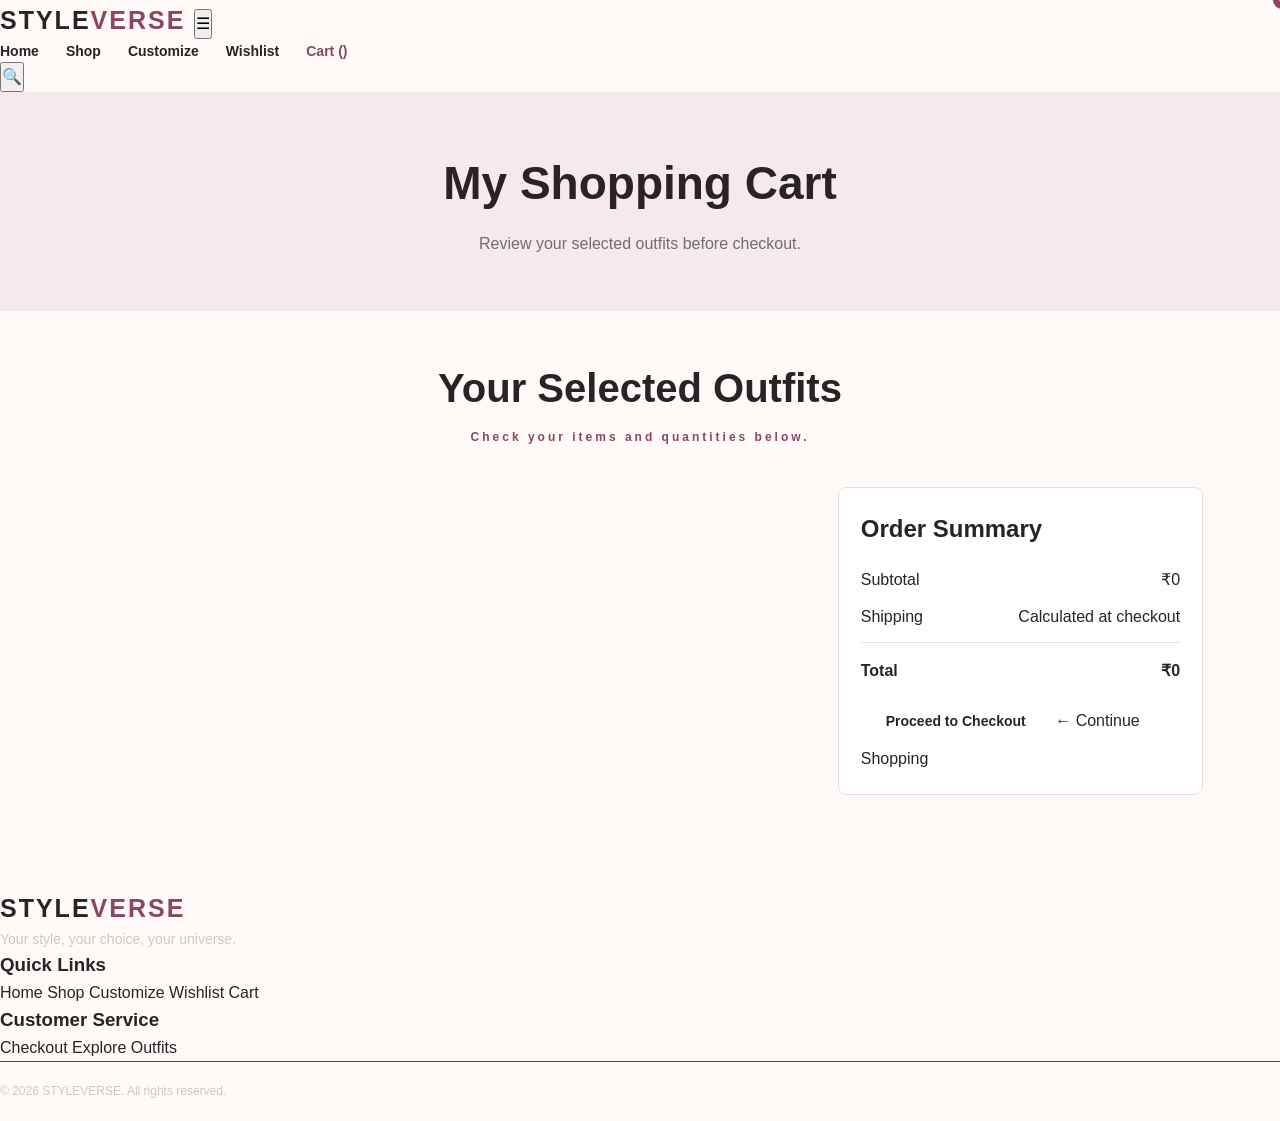
<file: cart.html>
<!DOCTYPE html>
<html lang="en">
<head>
    <meta charset="UTF-8">
    <meta name="viewport" content="width=device-width, initial-scale=1.0">
    <title>My Shopping Cart | STYLEVERSE</title>
    <link rel="stylesheet" href="style.css">
</head>

<body>

    <!-- Header -->
    <header class="site-header">
        <div class="header-container">

            <a href="index.html" class="logo">
                STYLE<span>VERSE</span>
            </a>

            <button class="menu-toggle" onclick="toggleMenu()" aria-label="Toggle menu">
                ☰
            </button>

            <nav class="navbar" id="navbar">
                <a href="index.html">Home</a>
                <a href="shop.html">Shop</a>
                <a href="customize.html">Customize</a>
                <a href="wishlist.html">Wishlist</a>
                <a href="cart.html" class="active">
                    Cart (<span id="cart-count">0</span>)
                </a>
            </nav>

            <button class="search-toggle" onclick="toggleSearch()" aria-label="Open search">
                🔍
            </button>

        </div>
    </header>

    <!-- Search Bar -->
    <div class="search-container" id="search-container">
        <input
            type="text"
            id="search-input"
            placeholder="Search for outfits..."
            aria-label="Search for outfits"
        >

        <button onclick="submitSearch()">Search</button>
        <button onclick="closeSearch()" aria-label="Close search">✕</button>
    </div>

    <!-- Page Heading -->
    <section class="page-banner">
        <h1>My Shopping Cart</h1>
        <p>Review your selected outfits before checkout.</p>
    </section>

    <!-- Cart Section -->
    <main class="content-section">

        <div class="section-heading">
            <h2>Your Selected Outfits</h2>
            <p>Check your items and quantities below.</p>
        </div>

        <div class="cart-layout">

            <!-- Cart Items -->
            <section class="cart-items-section">
                <div id="cart-items">
                    <p>Loading your cart...</p>
                </div>
            </section>

            <!-- Cart Summary -->
            <aside class="summary-card">

                <h2>Order Summary</h2>

                <div class="summary-row">
                    <span>Subtotal</span>
                    <span id="cart-subtotal">₹0</span>
                </div>

                <div class="summary-row">
                    <span>Shipping</span>
                    <span id="cart-shipping">Calculated at checkout</span>
                </div>

                <div class="summary-row summary-total">
                    <strong>Total</strong>
                    <strong id="cart-total">₹0</strong>
                </div>

                <a href="checkout.html" class="btn checkout-btn">
                    Proceed to Checkout
                </a>

                <a href="shop.html" class="continue-shopping">
                    ← Continue Shopping
                </a>

            </aside>

        </div>

    </main>

    <!-- Footer -->
    <footer class="site-footer">

        <div class="footer-content">

            <div class="footer-brand">
                <a href="index.html" class="logo">
                    STYLE<span>VERSE</span>
                </a>
                <p>Your style, your choice, your universe.</p>
            </div>

            <div class="footer-links">
                <h3>Quick Links</h3>
                <a href="index.html">Home</a>
                <a href="shop.html">Shop</a>
                <a href="customize.html">Customize</a>
                <a href="wishlist.html">Wishlist</a>
                <a href="cart.html">Cart</a>
            </div>

            <div class="footer-links">
                <h3>Customer Service</h3>
                <a href="checkout.html">Checkout</a>
                <a href="shop.html">Explore Outfits</a>
            </div>

        </div>

        <div class="footer-bottom">
            <p>&copy; 2026 STYLEVERSE. All rights reserved.</p>
        </div>

    </footer>

    <script src="script.js"></script>

</body>
</html>
</file>
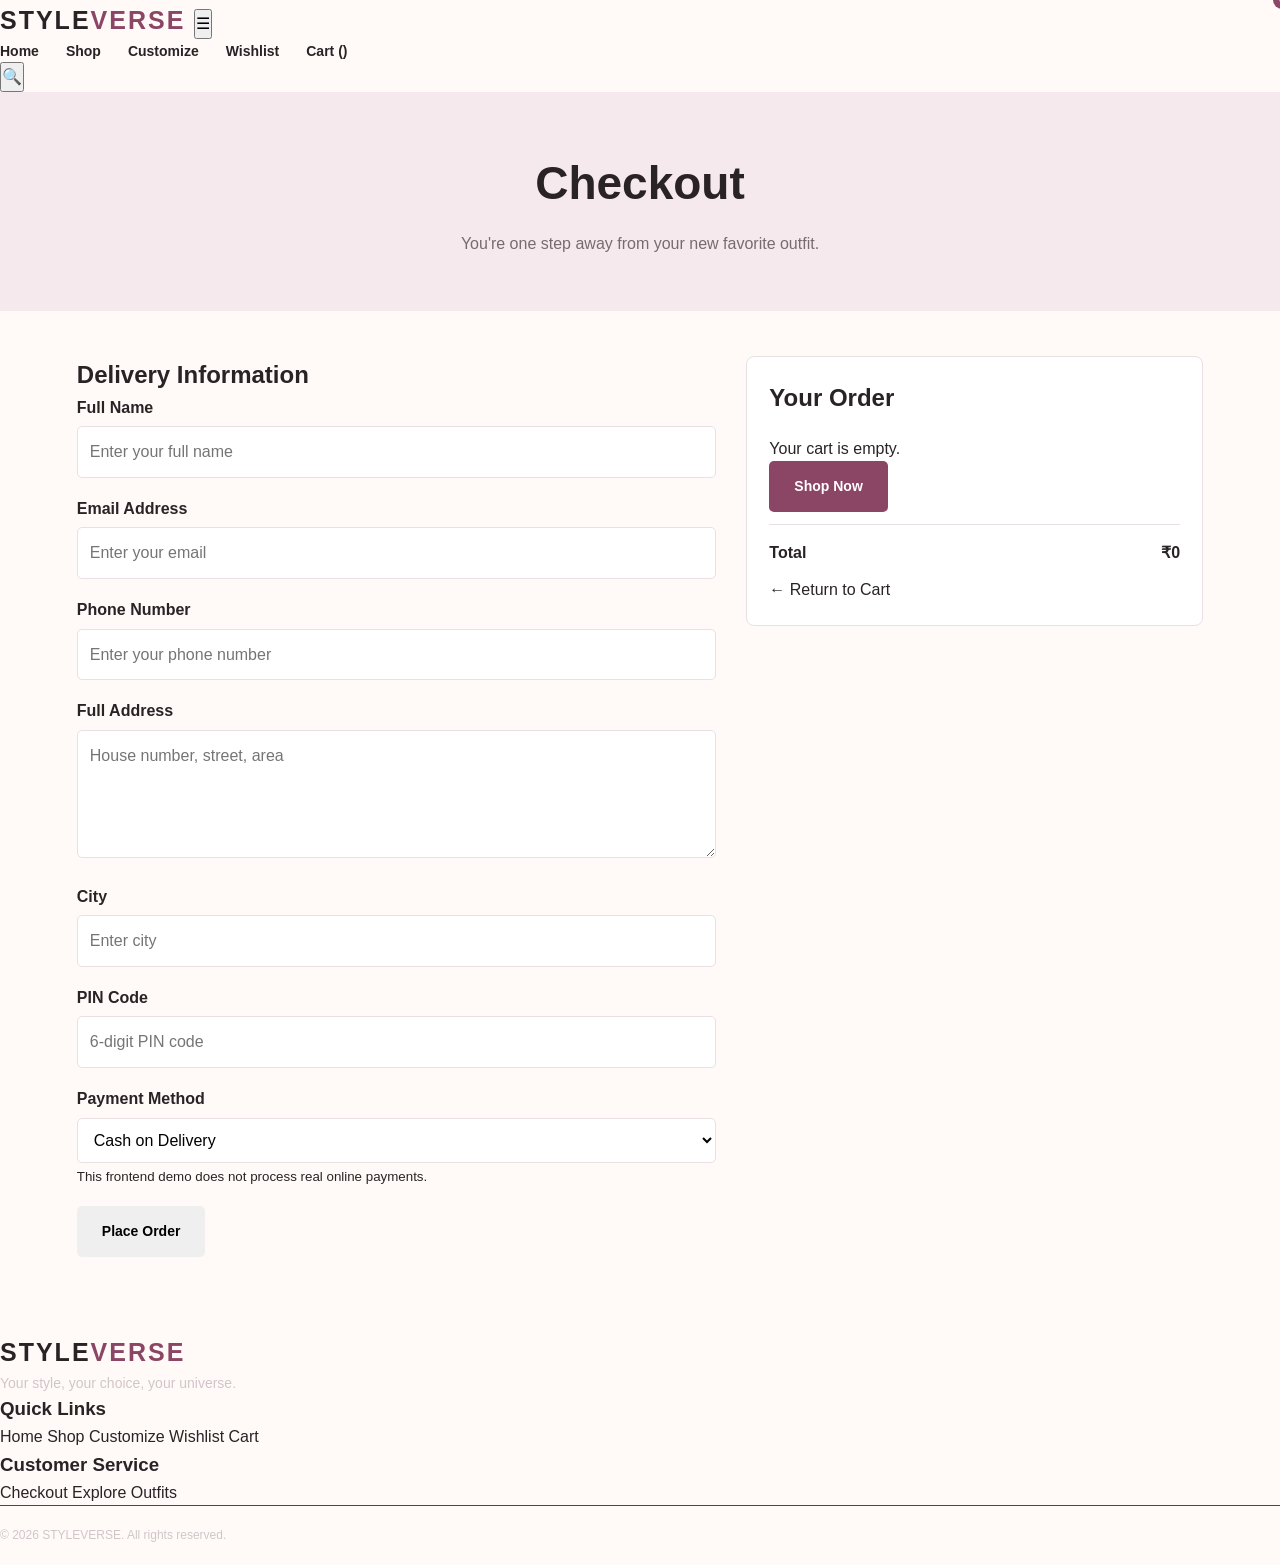
<file: checkout.html>
<!DOCTYPE html>
<html lang="en">
<head>
    <meta charset="UTF-8">
    <meta name="viewport" content="width=device-width, initial-scale=1.0">
    <title>Checkout | STYLEVERSE</title>
    <link rel="stylesheet" href="style.css">
</head>

<body>

    <!-- Header -->
    <header class="site-header">
        <div class="header-container">

            <a href="index.html" class="logo">
                STYLE<span>VERSE</span>
            </a>

            <button class="menu-toggle" onclick="toggleMenu()" aria-label="Toggle menu">
                ☰
            </button>

            <nav class="navbar" id="navbar">
                <a href="index.html">Home</a>
                <a href="shop.html">Shop</a>
                <a href="customize.html">Customize</a>
                <a href="wishlist.html">Wishlist</a>
                <a href="cart.html">
                    Cart (<span id="cart-count">0</span>)
                </a>
            </nav>

            <button class="search-toggle" onclick="toggleSearch()" aria-label="Open search">
                🔍
            </button>

        </div>
    </header>

    <!-- Search Bar -->
    <div class="search-container" id="search-container">
        <input
            type="text"
            id="search-input"
            placeholder="Search for outfits..."
            aria-label="Search for outfits"
        >

        <button onclick="submitSearch()">Search</button>
        <button onclick="closeSearch()" aria-label="Close search">✕</button>
    </div>

    <!-- Page Heading -->
    <section class="page-banner">
        <h1>Checkout</h1>
        <p>You're one step away from your new favorite outfit.</p>
    </section>

    <!-- Checkout Section -->
    <main class="content-section">

        <div id="checkout-content">

            <div class="checkout-grid">

                <!-- Customer Information -->
                <section class="checkout-form-section">

                    <h2>Delivery Information</h2>

                    <form id="checkout-form">

                        <div class="form-group">
                            <label for="customer-name">Full Name</label>
                            <input
                                type="text"
                                id="customer-name"
                                name="name"
                                placeholder="Enter your full name"
                                required
                            >
                        </div>

                        <div class="form-group">
                            <label for="customer-email">Email Address</label>
                            <input
                                type="email"
                                id="customer-email"
                                name="email"
                                placeholder="Enter your email"
                                required
                            >
                        </div>

                        <div class="form-group">
                            <label for="customer-phone">Phone Number</label>
                            <input
                                type="tel"
                                id="customer-phone"
                                name="phone"
                                placeholder="Enter your phone number"
                                pattern="[0-9]{10}"
                                maxlength="10"
                                required
                            >
                        </div>

                        <div class="form-group">
                            <label for="customer-address">Full Address</label>
                            <textarea
                                id="customer-address"
                                name="address"
                                rows="4"
                                placeholder="House number, street, area"
                                required
                            ></textarea>
                        </div>

                        <div class="form-row">

                            <div class="form-group">
                                <label for="customer-city">City</label>
                                <input
                                    type="text"
                                    id="customer-city"
                                    name="city"
                                    placeholder="Enter city"
                                    required
                                >
                            </div>

                            <div class="form-group">
                                <label for="customer-pincode">PIN Code</label>
                                <input
                                    type="text"
                                    id="customer-pincode"
                                    name="pincode"
                                    placeholder="6-digit PIN code"
                                    pattern="[0-9]{6}"
                                    maxlength="6"
                                    required
                                >
                            </div>

                        </div>

                        <div class="form-group">
                            <label for="payment-method">Payment Method</label>

                            <select id="payment-method" name="payment" required>
                                <option value="cod">Cash on Delivery</option>
                                <option value="online">Online Payment (Demo Only)</option>
                            </select>

                            <small>
                                This frontend demo does not process real online payments.
                            </small>
                        </div>

                        <button type="submit" class="btn checkout-btn">
                            Place Order
                        </button>

                    </form>

                </section>

                <!-- Order Summary -->
                <aside class="summary-card">

                    <h2>Your Order</h2>

                    <div id="checkout-items">
                        <p>Loading order items...</p>
                    </div>

                    <div class="summary-row summary-total">
                        <strong>Total</strong>
                        <strong id="checkout-total">₹0</strong>
                    </div>

                    <a href="cart.html" class="continue-shopping">
                        ← Return to Cart
                    </a>

                </aside>

            </div>

        </div>

    </main>

    <!-- Footer -->
    <footer class="site-footer">

        <div class="footer-content">

            <div class="footer-brand">
                <a href="index.html" class="logo">
                    STYLE<span>VERSE</span>
                </a>
                <p>Your style, your choice, your universe.</p>
            </div>

            <div class="footer-links">
                <h3>Quick Links</h3>
                <a href="index.html">Home</a>
                <a href="shop.html">Shop</a>
                <a href="customize.html">Customize</a>
                <a href="wishlist.html">Wishlist</a>
                <a href="cart.html">Cart</a>
            </div>

            <div class="footer-links">
                <h3>Customer Service</h3>
                <a href="checkout.html">Checkout</a>
                <a href="shop.html">Explore Outfits</a>
            </div>

        </div>

        <div class="footer-bottom">
            <p>&copy; 2026 STYLEVERSE. All rights reserved.</p>
        </div>

    </footer>

    <script src="script.js"></script>

</body>
</html>
</file>
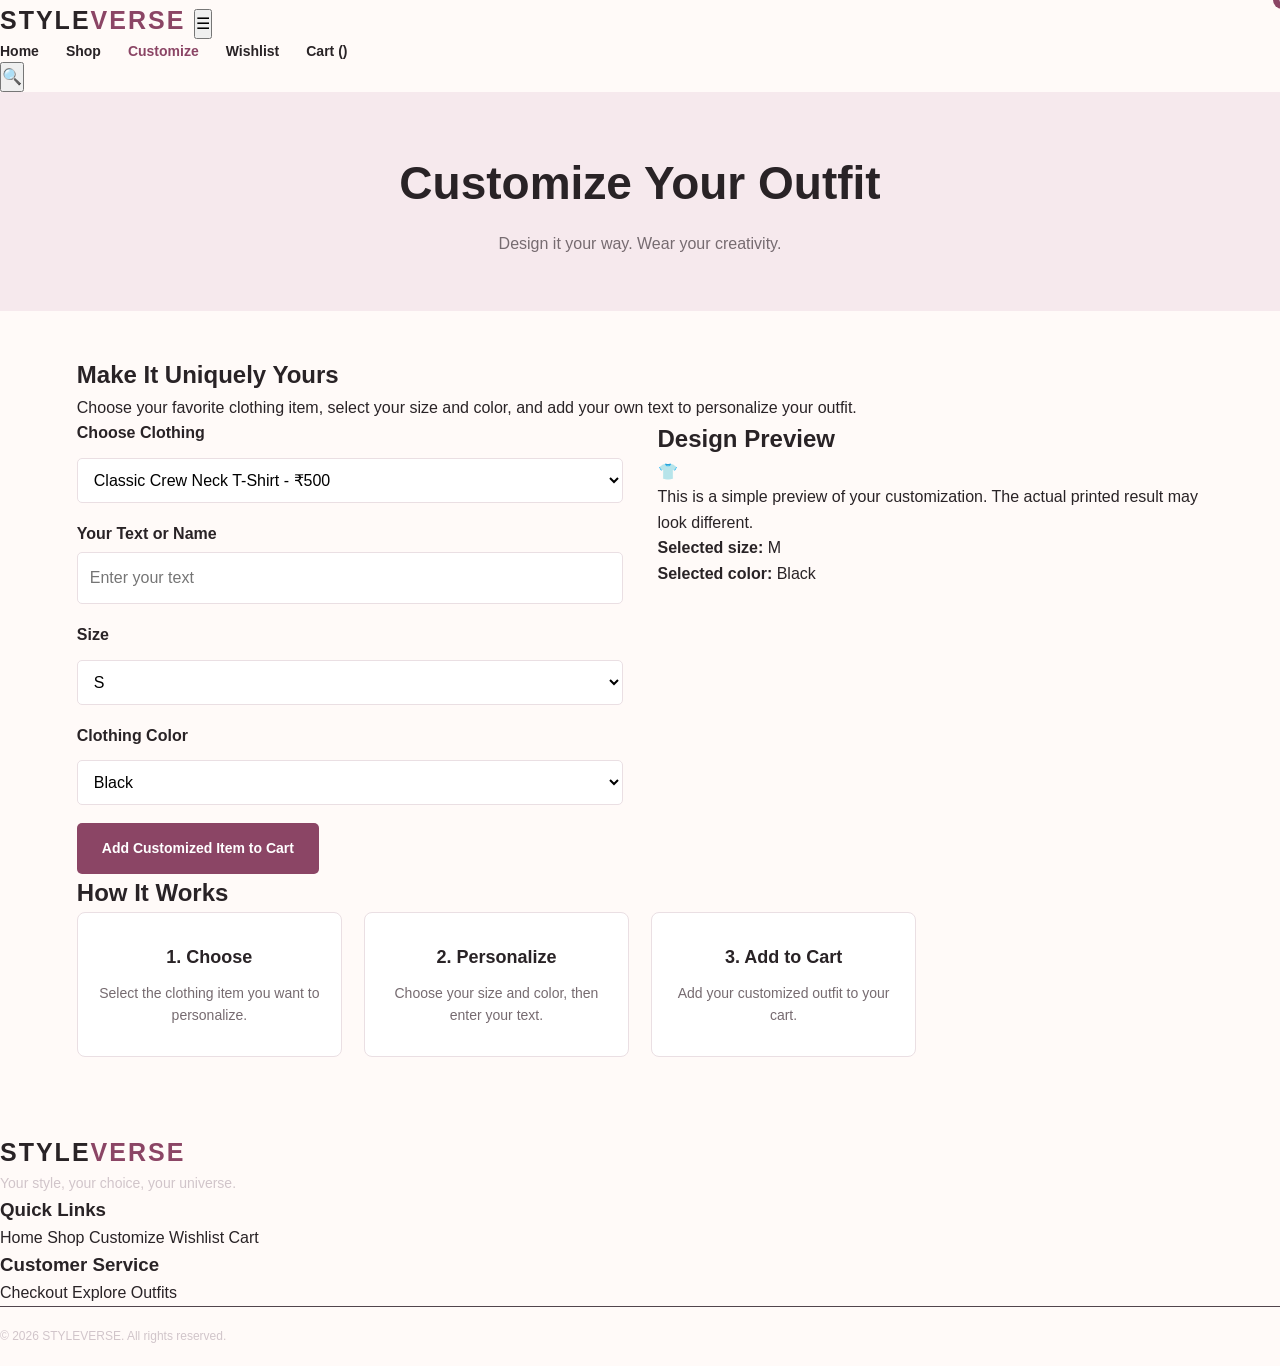
<file: customize.html>
<!DOCTYPE html>
<html lang="en">
<head>
    <meta charset="UTF-8">
    <meta name="viewport" content="width=device-width, initial-scale=1.0">
    <title>Customize Your Outfit | STYLEVERSE</title>
    <link rel="stylesheet" href="style.css">
</head>

<body>

    <!-- Header -->
    <header class="site-header">
        <div class="header-container">

            <a href="index.html" class="logo">
                STYLE<span>VERSE</span>
            </a>

            <button class="menu-toggle" onclick="toggleMenu()" aria-label="Toggle menu">
                ☰
            </button>

            <nav class="navbar" id="navbar">
                <a href="index.html">Home</a>
                <a href="shop.html">Shop</a>
                <a href="customize.html" class="active">Customize</a>
                <a href="wishlist.html">Wishlist</a>
                <a href="cart.html">
                    Cart (<span id="cart-count">0</span>)
                </a>
            </nav>

            <button class="search-toggle" onclick="toggleSearch()" aria-label="Open search">
                🔍
            </button>

        </div>
    </header>

    <!-- Search Bar -->
    <div class="search-container" id="search-container">
        <input
            type="text"
            id="search-input"
            placeholder="Search for outfits..."
            aria-label="Search for outfits"
        >

        <button onclick="submitSearch()">Search</button>
        <button onclick="closeSearch()" aria-label="Close search">✕</button>
    </div>

    <!-- Page Heading -->
    <section class="page-banner">
        <h1>Customize Your Outfit</h1>
        <p>Design it your way. Wear your creativity.</p>
    </section>

    <!-- Customization Section -->
    <main class="content-section">

        <div class="customization-intro">
            <h2>Make It Uniquely Yours</h2>
            <p>
                Choose your favorite clothing item, select your size and color,
                and add your own text to personalize your outfit.
            </p>
        </div>

        <div class="customization-layout">

            <!-- Customization Form -->
            <form id="customization-form" class="customization-form">

                <div class="form-group">
                    <label for="custom-product">Choose an Outfit</label>

                    <select id="custom-product" name="product" required>
                        <option value="1">Classic T-Shirt</option>
                    </select>
                </div>

                <div class="form-group">
                    <label for="custom-text">Your Custom Text</label>

                    <input
                        type="text"
                        id="custom-text"
                        name="customText"
                        placeholder="Example: Your name or favorite quote"
                        maxlength="30"
                    >

                    <small>Maximum 30 characters.</small>
                </div>

                <div class="form-group">
                    <label for="custom-size">Choose Size</label>

                    <select id="custom-size" name="size" required>
                        <option value="S">Small (S)</option>
                        <option value="M" selected>Medium (M)</option>
                        <option value="L">Large (L)</option>
                        <option value="XL">Extra Large (XL)</option>
                    </select>
                </div>

                <div class="form-group">
                    <label for="custom-color">Choose Color</label>

                    <select id="custom-color" name="color" required>
                        <option value="Black">Black</option>
                        <option value="White">White</option>
                        <option value="Blue">Blue</option>
                        <option value="Red">Red</option>
                        <option value="Green">Green</option>
                    </select>
                </div>

                <button type="submit" class="btn">
                    Add Customized Outfit to Cart
                </button>

            </form>

            <!-- Live Preview -->
            <div class="customization-preview">

                <h2>Design Preview</h2>

                <div
                    class="custom-preview-image"
                    id="custom-preview-image"
                >
                    <div class="custom-preview-shirt">
                        <span id="custom-preview-text">Your Design</span>
                    </div>
                </div>

                <p>
                    This is a simple preview of your customization.
                    The actual printed result may look different.
                </p>

                <div class="preview-details">
                    <p><strong>Selected size:</strong> <span id="preview-size">M</span></p>
                    <p><strong>Selected color:</strong> <span id="preview-color">Black</span></p>
                </div>

            </div>

        </div>

        <!-- Instructions -->
        <section class="customization-info">
            <h2>How It Works</h2>

            <div class="features-grid">

                <div class="feature-card">
                    <h3>1. Choose</h3>
                    <p>Select the clothing item you want to personalize.</p>
                </div>

                <div class="feature-card">
                    <h3>2. Personalize</h3>
                    <p>Choose your size and color, then enter your text.</p>
                </div>

                <div class="feature-card">
                    <h3>3. Add to Cart</h3>
                    <p>Add your customized outfit to your cart.</p>
                </div>

            </div>
        </section>

    </main>

    <!-- Footer -->
    <footer class="site-footer">

        <div class="footer-content">

            <div class="footer-brand">
                <a href="index.html" class="logo">
                    STYLE<span>VERSE</span>
                </a>
                <p>Your style, your choice, your universe.</p>
            </div>

            <div class="footer-links">
                <h3>Quick Links</h3>
                <a href="index.html">Home</a>
                <a href="shop.html">Shop</a>
                <a href="customize.html">Customize</a>
                <a href="wishlist.html">Wishlist</a>
                <a href="cart.html">Cart</a>
            </div>

            <div class="footer-links">
                <h3>Customer Service</h3>
                <a href="checkout.html">Checkout</a>
                <a href="shop.html">Explore Outfits</a>
            </div>

        </div>

        <div class="footer-bottom">
            <p>&copy; 2026 STYLEVERSE. All rights reserved.</p>
        </div>

    </footer>

    <script src="script.js"></script>

</body>
</html>
</file>
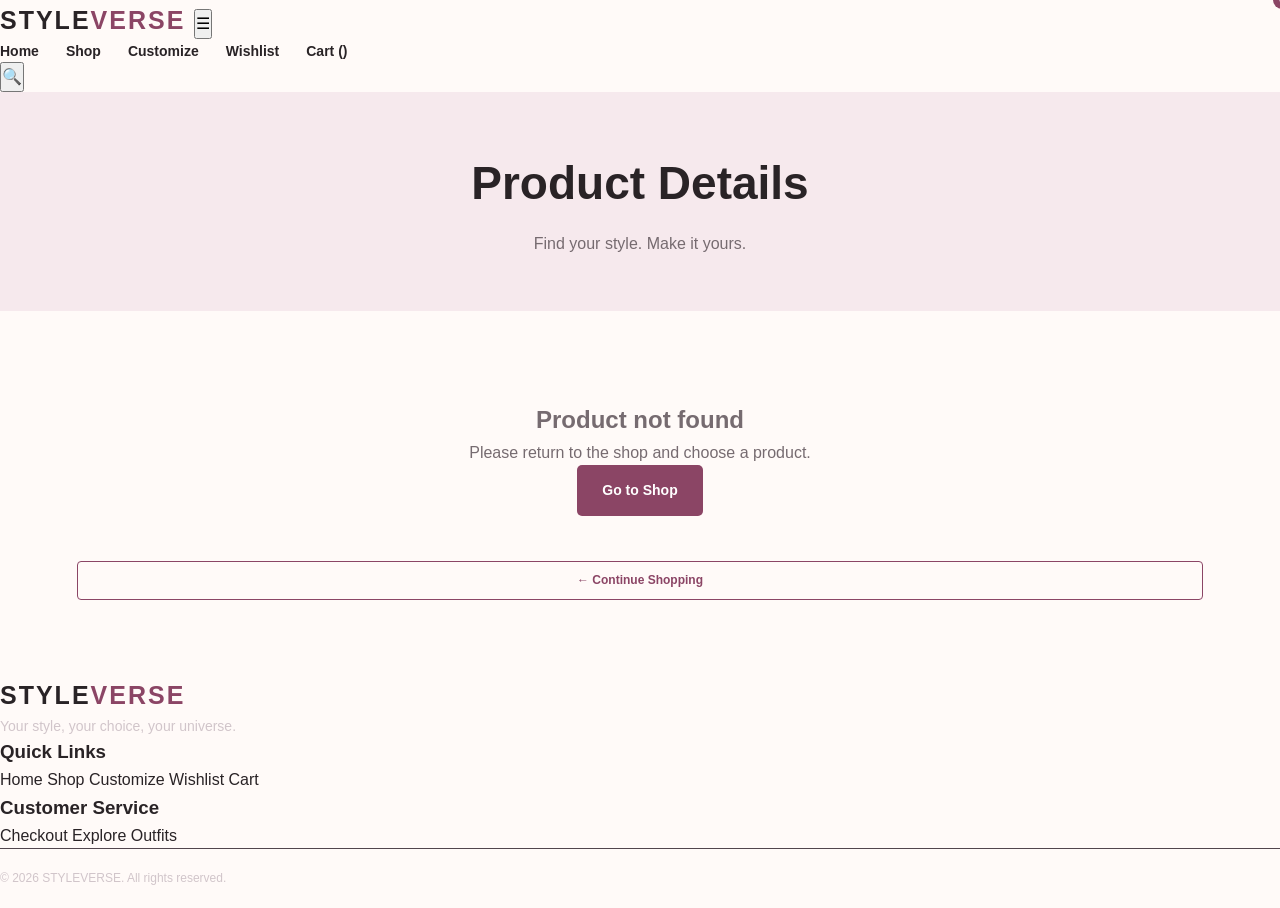
<file: product.html>
<!DOCTYPE html>
<html lang="en">
<head>
    <meta charset="UTF-8">
    <meta name="viewport" content="width=device-width, initial-scale=1.0">
    <title>Product Details | STYLEVERSE</title>
    <link rel="stylesheet" href="style.css">
</head>

<body>

    <!-- Header -->
    <header class="site-header">
        <div class="header-container">

            <a href="index.html" class="logo">
                STYLE<span>VERSE</span>
            </a>

            <button class="menu-toggle" onclick="toggleMenu()" aria-label="Toggle menu">
                ☰
            </button>

            <nav class="navbar" id="navbar">
                <a href="index.html">Home</a>
                <a href="shop.html">Shop</a>
                <a href="customize.html">Customize</a>
                <a href="wishlist.html">Wishlist</a>
                <a href="cart.html">
                    Cart (<span id="cart-count">0</span>)
                </a>
            </nav>

            <button class="search-toggle" onclick="toggleSearch()" aria-label="Open search">
                🔍
            </button>

        </div>
    </header>

    <!-- Search Bar -->
    <div class="search-container" id="search-container">
        <input
            type="text"
            id="search-input"
            placeholder="Search for outfits..."
            aria-label="Search for outfits"
        >

        <button onclick="submitSearch()">Search</button>
        <button onclick="closeSearch()" aria-label="Close search">✕</button>
    </div>

    <!-- Page Heading -->
    <section class="page-banner">
        <h1>Product Details</h1>
        <p>Find your style. Make it yours.</p>
    </section>

    <!-- Product Details -->
    <main class="content-section">

        <div id="product-detail">
            <p>Loading product details...</p>
        </div>

        <div class="product-actions">
            <a href="shop.html" class="btn btn-secondary">
                ← Continue Shopping
            </a>
        </div>

    </main>

    <!-- Footer -->
    <footer class="site-footer">
        <div class="footer-content">

            <div class="footer-brand">
                <a href="index.html" class="logo">
                    STYLE<span>VERSE</span>
                </a>
                <p>Your style, your choice, your universe.</p>
            </div>

            <div class="footer-links">
                <h3>Quick Links</h3>
                <a href="index.html">Home</a>
                <a href="shop.html">Shop</a>
                <a href="customize.html">Customize</a>
                <a href="wishlist.html">Wishlist</a>
                <a href="cart.html">Cart</a>
            </div>

            <div class="footer-links">
                <h3>Customer Service</h3>
                <a href="checkout.html">Checkout</a>
                <a href="shop.html">Explore Outfits</a>
            </div>

        </div>

        <div class="footer-bottom">
            <p>&copy; 2026 STYLEVERSE. All rights reserved.</p>
        </div>
    </footer>

    <script src="script.js"></script>

</body>
</html>
</file>
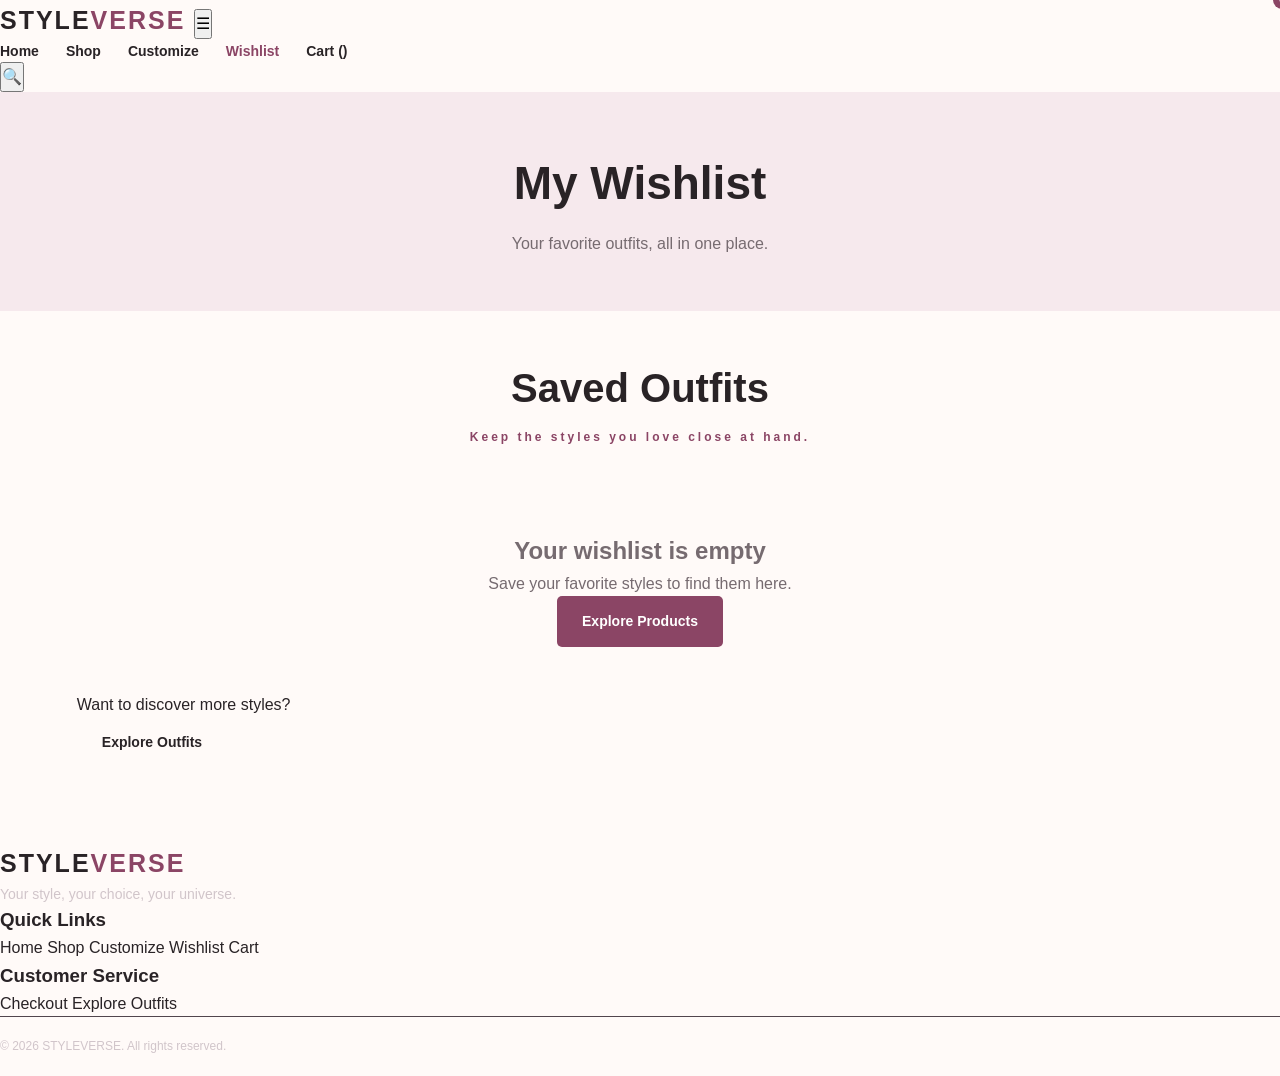
<file: wishlist.html>
<!DOCTYPE html>
<html lang="en">
<head>
    <meta charset="UTF-8">
    <meta name="viewport" content="width=device-width, initial-scale=1.0">
    <title>My Wishlist | STYLEVERSE</title>
    <link rel="stylesheet" href="style.css">
</head>

<body>

    <!-- Header -->
    <header class="site-header">
        <div class="header-container">

            <a href="index.html" class="logo">
                STYLE<span>VERSE</span>
            </a>

            <button class="menu-toggle" onclick="toggleMenu()" aria-label="Toggle menu">
                ☰
            </button>

            <nav class="navbar" id="navbar">
                <a href="index.html">Home</a>
                <a href="shop.html">Shop</a>
                <a href="customize.html">Customize</a>
                <a href="wishlist.html" class="active">Wishlist</a>
                <a href="cart.html">
                    Cart (<span id="cart-count">0</span>)
                </a>
            </nav>

            <button class="search-toggle" onclick="toggleSearch()" aria-label="Open search">
                🔍
            </button>

        </div>
    </header>

    <!-- Search Bar -->
    <div class="search-container" id="search-container">
        <input
            type="text"
            id="search-input"
            placeholder="Search for outfits..."
            aria-label="Search for outfits"
        >

        <button onclick="submitSearch()">Search</button>
        <button onclick="closeSearch()" aria-label="Close search">✕</button>
    </div>

    <!-- Page Heading -->
    <section class="page-banner">
        <h1>My Wishlist</h1>
        <p>Your favorite outfits, all in one place.</p>
    </section>

    <!-- Wishlist Products -->
    <main class="content-section">

        <div class="section-heading">
            <h2>Saved Outfits</h2>
            <p>Keep the styles you love close at hand.</p>
        </div>

        <div class="product-grid" id="wishlist-products">
            <p>Loading your wishlist...</p>
        </div>

        <div class="empty-state">
            <p>Want to discover more styles?</p>
            <a href="shop.html" class="btn">Explore Outfits</a>
        </div>

    </main>

    <!-- Footer -->
    <footer class="site-footer">

        <div class="footer-content">

            <div class="footer-brand">
                <a href="index.html" class="logo">
                    STYLE<span>VERSE</span>
                </a>
                <p>Your style, your choice, your universe.</p>
            </div>

            <div class="footer-links">
                <h3>Quick Links</h3>
                <a href="index.html">Home</a>
                <a href="shop.html">Shop</a>
                <a href="customize.html">Customize</a>
                <a href="wishlist.html">Wishlist</a>
                <a href="cart.html">Cart</a>
            </div>

            <div class="footer-links">
                <h3>Customer Service</h3>
                <a href="checkout.html">Checkout</a>
                <a href="shop.html">Explore Outfits</a>
            </div>

        </div>

        <div class="footer-bottom">
            <p>&copy; 2026 STYLEVERSE. All rights reserved.</p>
        </div>

    </footer>

    <script src="script.js"></script>

</body>
</html>
</file>
<file: style.css>
* {
    margin: 0;
    padding: 0;
    box-sizing: border-box;
}

:root {
    --primary: #8b4565;
    --primary-dark: #653047;
    --secondary: #f7e9ed;
    --background: #fffaf8;
    --text: #292326;
    --muted: #766b70;
    --white: #ffffff;
    --border: #eadfe3;
}

html {
    scroll-behavior: smooth;
}

body {
    font-family: Arial, Helvetica, sans-serif;
    background: var(--background);
    color: var(--text);
    line-height: 1.6;
}

a {
    text-decoration: none;
    color: inherit;
}

button,
input,
select,
textarea {
    font: inherit;
}

button {
    cursor: pointer;
}

img {
    max-width: 100%;
    display: block;
}

section {
    scroll-margin-top: 90px;
}

/* HEADER */

.header {
    width: 100%;
    min-height: 76px;
    padding: 15px 6%;
    display: flex;
    align-items: center;
    justify-content: space-between;
    gap: 25px;
    background: var(--white);
    border-bottom: 1px solid var(--border);
    position: sticky;
    top: 0;
    z-index: 1000;
}

.logo {
    font-size: 25px;
    font-weight: 800;
    letter-spacing: 2px;
    white-space: nowrap;
}

.logo span {
    color: var(--primary);
}

.navbar {
    display: flex;
    align-items: center;
    gap: 27px;
}

.navbar a {
    font-size: 14px;
    font-weight: 600;
    transition: color 0.2s ease;
}

.navbar a:hover,
.navbar a.active {
    color: var(--primary);
}

.header-actions {
    display: flex;
    align-items: center;
    gap: 17px;
}

.search-btn,
.menu-btn {
    border: none;
    background: transparent;
    font-size: 22px;
}

.icon-link {
    font-size: 28px;
}

.cart-icon {
    position: relative;
    font-size: 23px;
}

#cart-count {
    position: absolute;
    top: -9px;
    right: -11px;
    min-width: 18px;
    height: 18px;
    padding: 0 4px;
    border-radius: 50%;
    background: var(--primary);
    color: var(--white);
    font-size: 11px;
    display: flex;
    align-items: center;
    justify-content: center;
}

.menu-btn {
    display: none;
}

/* SEARCH */

.search-container {
    display: none;
    align-items: center;
    gap: 10px;
    padding: 15px 6%;
    background: var(--white);
    border-bottom: 1px solid var(--border);
}

.search-container.active {
    display: flex;
}

.search-container input {
    width: 100%;
    padding: 13px 16px;
    border: 1px solid var(--border);
    border-radius: 8px;
    outline: none;
}

.search-container input:focus {
    border-color: var(--primary);
}

.search-container button {
    border: none;
    background: transparent;
    font-size: 23px;
}

/* BUTTONS */

.btn {
    display: inline-flex;
    justify-content: center;
    align-items: center;
    padding: 13px 24px;
    border-radius: 5px;
    font-size: 14px;
    font-weight: 700;
    border: 1px solid transparent;
    transition: 0.25s ease;
}

.btn-primary {
    background: var(--primary);
    color: var(--white);
}

.btn-primary:hover {
    background: var(--primary-dark);
    transform: translateY(-2px);
}

.btn-secondary {
    border-color: var(--primary);
    color: var(--primary);
    background: transparent;
}

.btn-secondary:hover {
    background: var(--secondary);
}

.btn-light {
    background: var(--white);
    color: var(--primary-dark);
}

.btn-light:hover {
    background: var(--secondary);
}

/* HERO */

.hero {
    min-height: 560px;
    padding: 65px 8%;
    display: grid;
    grid-template-columns: 1fr 1fr;
    align-items: center;
    gap: 45px;
    background: linear-gradient(120deg, #fff8f5, #f4e1e7);
}

.hero-content {
    max-width: 550px;
}

.hero-small-text,
.section-heading > p,
.customize-content > p:first-child,
.style-cta > div > p {
    color: var(--primary);
    font-size: 12px;
    font-weight: 800;
    letter-spacing: 3px;
    margin-bottom: 16px;
}

.hero h1 {
    font-size: clamp(48px, 6vw, 78px);
    line-height: 1.08;
    margin-bottom: 22px;
    letter-spacing: -2px;
}

.hero h1 span {
    display: block;
    color: var(--primary);
}

.hero-description {
    max-width: 440px;
    color: var(--muted);
    font-size: 16px;
    margin-bottom: 30px;
}

.hero-buttons {
    display: flex;
    gap: 12px;
    flex-wrap: wrap;
}

.hero-image {
    min-height: 370px;
    display: flex;
    align-items: center;
    justify-content: center;
}

.fashion-placeholder {
    width: 100%;
    max-width: 410px;
    height: 400px;
    border-radius: 200px 200px 12px 12px;
    background: linear-gradient(145deg, #d9b5bf, #a66c82);
    display: flex;
    align-items: center;
    justify-content: center;
    box-shadow: 20px 20px 0 rgba(139, 69, 101, 0.12);
}

.placeholder-text {
    color: white;
    text-align: center;
    font-size: 42px;
    letter-spacing: 8px;
}

.placeholder-text span,
.placeholder-text strong {
    display: block;
}

.placeholder-text strong {
    font-weight: 900;
}

/* SECTION HEADINGS */

.section-heading {
    text-align: center;
    margin-bottom: 40px;
}

.section-heading > p {
    margin-bottom: 8px;
}

.section-heading h2 {
    font-size: clamp(28px, 4vw, 40px);
    margin-bottom: 8px;
}

.section-heading > span {
    color: var(--muted);
    font-size: 15px;
}

/* CATEGORIES */

.categories-section,
.featured-section,
.features-section {
    padding: 85px 6%;
}

.category-grid {
    display: grid;
    grid-template-columns: repeat(4, minmax(0, 1fr));
    gap: 22px;
}

.category-card {
    min-width: 0;
    background: var(--white);
    border-radius: 8px;
    overflow: hidden;
    transition: transform 0.25s ease, box-shadow 0.25s ease;
}

.category-card:hover {
    transform: translateY(-6px);
    box-shadow: 0 12px 30px rgba(70, 35, 50, 0.1);
}

.category-image {
    height: 250px;
    display: flex;
    align-items: flex-end;
    padding: 20px;
    color: white;
    font-size: 24px;
    font-weight: 800;
    letter-spacing: 3px;
}

.women-image {
    background-image: url("https://images.unsplash.com/photo-1483985988355-763728e1935b?auto=format&fit=crop&w=800&q=80");
    background-size: cover;
    background-position: center;
    background-repeat: no-repeat;
}

.men-image {
    background-image: url("https://images.unsplash.com/photo-1617137968427-85924c800a22?auto=format&fit=crop&w=800&q=80");
    background-size: cover;
    background-position: center;
    background-repeat: no-repeat;
}

.casual-image {
    background-image: url("https://images.unsplash.com/photo-1529139574466-a303027c1d8b?auto=format&fit=crop&w=800&q=80");
    background-size: cover;
    background-position: center;
    background-repeat: no-repeat;
}
.formal-image {
    background-image: url("https://images.unsplash.com/photo-1507679799987-c73779587ccf?auto=format&fit=crop&w=800&q=80");
    background-size: cover;
    background-position: center;
    background-repeat: no-repeat;
}

.category-info {
    padding: 18px;
}

.category-info h3 {
    font-size: 19px;
    margin-bottom: 5px;
}

.category-info p {
    font-size: 13px;
    color: var(--primary);
    font-weight: 600;
}

/* PRODUCTS */

.product-grid {
    display: grid;
    grid-template-columns: repeat(4, minmax(0, 1fr));
    gap: 24px;
}

.product-card {
    min-width: 0;
    overflow: hidden;
    background: var(--white);
    border: 1px solid var(--border);
    border-radius: 8px;
    transition: transform 0.25s ease, box-shadow 0.25s ease;
}

.product-card:hover {
    transform: translateY(-5px);
    box-shadow: 0 10px 25px rgba(50, 30, 40, 0.09);
}

.product-image {
    position: relative;
    height: 270px;
    background: #f3e9ec;
    overflow: hidden;
    display: flex;
    align-items: center;
    justify-content: center;
}

.product-image img {
    width: 100%;
    height: 100%;
    object-fit: cover;
}

.product-placeholder {
    width: 100%;
    height: 100%;
    display: flex;
    align-items: center;
    justify-content: center;
    font-size: 60px;
    background: linear-gradient(145deg, #f5e8eb, #dfc2cc);
}

.product-details {
    padding: 16px;
}

.product-details h3 {
    font-size: 16px;
    margin-bottom: 6px;
}

.product-category {
    color: var(--muted);
    font-size: 12px;
    text-transform: capitalize;
    margin-bottom: 8px;
}

.product-price {
    font-weight: 800;
    color: var(--primary-dark);
    font-size: 17px;
    margin-bottom: 12px;
}

.product-actions {
    display: flex;
    align-items: center;
    gap: 8px;
    flex-wrap: wrap;
}

.product-actions button,
.product-actions a {
    flex: 1;
    padding: 9px 8px;
    text-align: center;
    font-size: 12px;
    font-weight: 700;
    border-radius: 4px;
    border: 1px solid var(--primary);
}

.add-to-cart {
    color: white;
    background: var(--primary);
}

.add-to-cart:hover {
    background: var(--primary-dark);
}

.wishlist-btn {
    color: var(--primary);
    background: white;
}

.wishlist-btn:hover {
    background: var(--secondary);
}

.center-button {
    margin-top: 40px;
    text-align: center;
}

/* CUSTOMIZATION BANNER */

.customize-banner {
    margin: 15px 6% 60px;
    padding: 55px 7%;
    min-height: 370px;
    display: grid;
    grid-template-columns: 1fr 1fr;
    align-items: center;
    gap: 35px;
    background: #f1dfe5;
    border-radius: 12px;
    overflow: hidden;
}

.customize-content h2 {
    font-size: clamp(34px, 4vw, 48px);
    line-height: 1.15;
    margin-bottom: 18px;
}

.customize-content > p:not(:first-child) {
    color: var(--muted);
    max-width: 450px;
    margin-bottom: 25px;
}

.customize-preview {
    display: flex;
    justify-content: center;
    align-items: center;
    min-height: 250px;
}

.tshirt-preview {
    width: 230px;
    height: 245px;
    display: flex;
    align-items: center;
    justify-content: center;
}

.shirt-shape {
    width: 185px;
    height: 210px;
    background: white;
    clip-path: polygon(
        28% 0, 42% 9%, 58% 9%, 72% 0,
        100% 18%, 84% 43%, 72% 35%,
        72% 100%, 28% 100%, 28% 35%,
        16% 43%, 0 18%
    );
    display: flex;
    align-items: center;
    justify-content: center;
    text-align: center;
    font-size: 17px;
    font-weight: 900;
    letter-spacing: 2px;
    color: var(--primary);
}

/* FEATURES */

.features-grid {
    display: grid;
    grid-template-columns: repeat(4, minmax(0, 1fr));
    gap: 22px;
}

.feature-card {
    text-align: center;
    background: var(--white);
    padding: 30px 20px;
    border: 1px solid var(--border);
    border-radius: 8px;
}

.feature-icon {
    font-size: 35px;
    margin-bottom: 15px;
}

.feature-card h3 {
    font-size: 18px;
    margin-bottom: 10px;
}

.feature-card p {
    color: var(--muted);
    font-size: 14px;
}

/* CALL TO ACTION */

.style-cta {
    padding: 70px 6%;
    text-align: center;
    background: #f6e9ed;
}

.style-cta h2 {
    font-size: clamp(30px, 4vw, 42px);
    margin-bottom: 25px;
}

/* FOOTER */

.footer {
    background: #282126;
    color: white;
    padding: 55px 6% 0;
}

.footer-container {
    display: grid;
    grid-template-columns: 1.5fr 1fr 1fr 1fr;
    gap: 35px;
    padding-bottom: 40px;
}

.footer .logo {
    margin-bottom: 15px;
}

.footer .logo span {
    color: #d9a2b6;
}

.footer-brand p {
    color: #d1c5ca;
    max-width: 260px;
    font-size: 14px;
}

.footer-column h3 {
    font-size: 16px;
    margin-bottom: 18px;
}

.footer-column > a {
    display: block;
    width: fit-content;
    color: #d1c5ca;
    font-size: 14px;
    margin-bottom: 10px;
}

.footer-column > a:hover {
    color: white;
}

.footer-bottom {
    padding: 20px 0;
    border-top: 1px solid #51454d;
    display: flex;
    justify-content: space-between;
    gap: 15px;
    flex-wrap: wrap;
    color: #d1c5ca;
    font-size: 12px;
}

/* GENERAL PAGE ELEMENTS */

.page-banner {
    padding: 55px 6%;
    text-align: center;
    background: #f6e9ed;
}

.page-banner h1 {
    font-size: clamp(30px, 5vw, 46px);
    margin-bottom: 10px;
}

.page-banner p {
    color: var(--muted);
}

.shop-layout {
    padding: 50px 6%;
}

.shop-toolbar {
    display: flex;
    align-items: center;
    justify-content: space-between;
    gap: 15px;
    flex-wrap: wrap;
    margin-bottom: 30px;
}

.shop-filters {
    display: flex;
    gap: 10px;
    flex-wrap: wrap;
}

.shop-filters select,
.shop-toolbar select,
.form-control,
.shop-toolbar input {
    padding: 11px 13px;
    border: 1px solid var(--border);
    border-radius: 5px;
    background: white;
    max-width: 100%;
}

.form-control {
    width: 100%;
    margin-top: 6px;
}

.empty-message {
    grid-column: 1 / -1;
    text-align: center;
    padding: 45px 15px;
    color: var(--muted);
}

.content-section {
    padding: 45px 6% 75px;
}

.content-container {
    max-width: 1000px;
    margin: 0 auto;
}

.form-group {
    margin-bottom: 18px;
}

.form-group label {
    display: block;
    font-weight: 700;
    margin-bottom: 6px;
}

.form-group input,
.form-group select,
.form-group textarea {
    width: 100%;
    padding: 12px;
    border: 1px solid var(--border);
    border-radius: 5px;
    background: white;
}

.form-group input:focus,
.form-group select:focus,
.form-group textarea:focus {
    outline: 1px solid var(--primary);
}

.primary-button {
    background: var(--primary);
    color: white;
    padding: 12px 22px;
    border: none;
    border-radius: 5px;
    font-weight: 700;
}

.primary-button:hover {
    background: var(--primary-dark);
}

.cart-layout,
.product-layout {
    display: grid;
    grid-template-columns: 2fr 1fr;
    gap: 30px;
    align-items: start;
}

.cart-item,
.summary-card,
.content-card {
    background: white;
    border: 1px solid var(--border);
    border-radius: 8px;
    padding: 22px;
    margin-bottom: 18px;
}

.summary-card h2,
.content-card h2 {
    margin-bottom: 18px;
}

.summary-row {
    display: flex;
    justify-content: space-between;
    gap: 15px;
    margin: 12px 0;
}

.summary-total {
    border-top: 1px solid var(--border);
    padding-top: 15px;
    font-weight: 800;
}

.cart-item {
    display: flex;
    align-items: center;
    gap: 20px;
}

.cart-item img {
    width: 100px;
    height: 110px;
    object-fit: cover;
    border-radius: 5px;
}

.cart-item-details {
    flex: 1;
}

.remove-button {
    border: none;
    color: #a32e49;
    background: transparent;
    font-weight: 700;
}

.quantity-control {
    display: flex;
    align-items: center;
    gap: 12px;
    margin: 10px 0;
}

.quantity-control button {
    width: 30px;
    height: 30px;
    background: white;
    border: 1px solid var(--border);
    border-radius: 4px;
}

.notice {
    background: var(--secondary);
    border-radius: 5px;
    padding: 14px;
    margin: 15px 0;
    color: var(--primary-dark);
    font-size: 14px;
}

/* PRODUCT DETAIL */

.product-detail-image {
    background: #f4e8ec;
    border-radius: 8px;
    min-height: 380px;
    display: flex;
    align-items: center;
    justify-content: center;
    overflow: hidden;
}

.product-detail-image img {
    width: 100%;
    height: 100%;
    object-fit: cover;
}

.product-detail-info h1 {
    font-size: 32px;
    margin-bottom: 12px;
}

.product-detail-info > p {
    color: var(--muted);
    margin-bottom: 15px;
}

.product-detail-info .product-price {
    font-size: 25px;
}

/* CUSTOMIZATION PREVIEW */

.customization-layout {
    display: grid;
    grid-template-columns: 1fr 1fr;
    gap: 35px;
    align-items: start;
}

.customization-canvas {
    min-height: 350px;
    background: #f5e8ec;
    display: flex;
    align-items: center;
    justify-content: center;
    border-radius: 8px;
    padding: 25px;
}

.customization-canvas .shirt-shape {
    width: 240px;
    height: 280px;
    font-size: 20px;
}

/* CHECKOUT */

.checkout-grid {
    display: grid;
    grid-template-columns: 1.4fr 1fr;
    gap: 30px;
    align-items: start;
}

.checkout-success {
    text-align: center;
    padding: 50px 20px;
}

/* RESPONSIVE TABLETS */

@media (max-width: 1000px) {
    .header {
        padding: 15px 4%;
        gap: 15px;
    }

    .navbar {
        gap: 15px;
    }

    .navbar a {
        font-size: 13px;
    }

    .category-grid,
    .product-grid,
    .features-grid {
        grid-template-columns: repeat(2, minmax(0, 1fr));
    }

    .hero {
        padding: 50px 5%;
        gap: 25px;
    }

    .hero h1 {
        font-size: 55px;
    }

    .footer-container {
        grid-template-columns: repeat(2, minmax(0, 1fr));
    }
}

/* RESPONSIVE MOBILE */

@media (max-width: 700px) {
    .header {
        min-height: 68px;
        padding: 12px 5%;
    }

    .logo {
        font-size: 21px;
    }

    .menu-btn {
        display: block;
    }

    .navbar {
        display: none;
        position: absolute;
        top: 100%;
        left: 0;
        width: 100%;
        padding: 20px 5%;
        background: white;
        border-bottom: 1px solid var(--border);
        flex-direction: column;
        align-items: flex-start;
        gap: 18px;
    }

    .navbar.active {
        display: flex;
    }

    .header-actions {
        gap: 12px;
    }

    .icon-link {
        font-size: 25px;
    }

    .hero {
        grid-template-columns: 1fr;
        padding: 45px 6%;
        gap: 25px;
    }

    .hero h1 {
        font-size: 48px;
    }

    .hero-image {
        min-height: 280px;
    }

    .fashion-placeholder {
        max-width: 320px;
        height: 300px;
    }

    .hero-buttons .btn {
        width: 100%;
    }

    .categories-section,
    .featured-section,
    .features-section {
        padding: 55px 5%;
    }

    .category-grid,
    .product-grid,
    .features-grid {
        grid-template-columns: repeat(2, minmax(0, 1fr));
        gap: 12px;
    }

    .category-image {
        height: 175px;
        padding: 12px;
        font-size: 17px;
    }

    .category-info {
        padding: 12px;
    }

    .category-info h3 {
        font-size: 16px;
    }

    .category-info p {
        font-size: 11px;
    }

    .product-image {
        height: 190px;
    }

    .product-details {
        padding: 11px;
    }

    .product-details h3 {
        font-size: 14px;
    }

    .product-actions {
        flex-direction: column;
        align-items: stretch;
    }

    .product-actions button,
    .product-actions a {
        width: 100%;
    }

    .customize-banner {
        margin: 0 5% 40px;
        padding: 35px 7%;
        grid-template-columns: 1fr;
    }

    .customize-preview {
        min-height: 200px;
    }

    .footer {
        padding: 40px 5% 0;
    }

    .footer-container {
        gap: 30px 20px;
    }

    .footer-bottom {
        flex-direction: column;
        gap: 5px;
    }

    .cart-layout,
    .product-layout,
    .customization-layout,
    .checkout-grid {
        grid-template-columns: 1fr;
    }

    .content-section,
    .shop-layout {
        padding: 35px 5%;
    }

    .cart-item {
        align-items: flex-start;
        flex-wrap: wrap;
    }

    .cart-item img {
        width: 80px;
        height: 90px;
    }

    .product-detail-image {
        min-height: 280px;
    }

    .product-detail-info h1 {
        font-size: 26px;
    }
}

/* SMALL MOBILE */

@media (max-width: 380px) {
    .logo {
        font-size: 18px;
        letter-spacing: 1px;
    }

    .header-actions {
        gap: 8px;
    }

    .category-grid,
    .product-grid,
    .features-grid {
        grid-template-columns: 1fr;
    }

    .category-image {
        height: 220px;
    }

    .product-image {
        height: 280px;
    }

    .hero h1 {
        font-size: 40px;
    }
}

/* Product photos */
.product-placeholder {
    width: 100%;
    overflow: hidden;
    background: #f5f2f0;
}

.product-placeholder .product-image {
    display: block;
    width: 100%;
    height: 100%;
    min-height: 220px;
    object-fit: cover;
    object-position: center;
    transition: transform 0.3s ease;
}

.product-card:hover .product-image {
    transform: scale(1.04);
}
</file>
